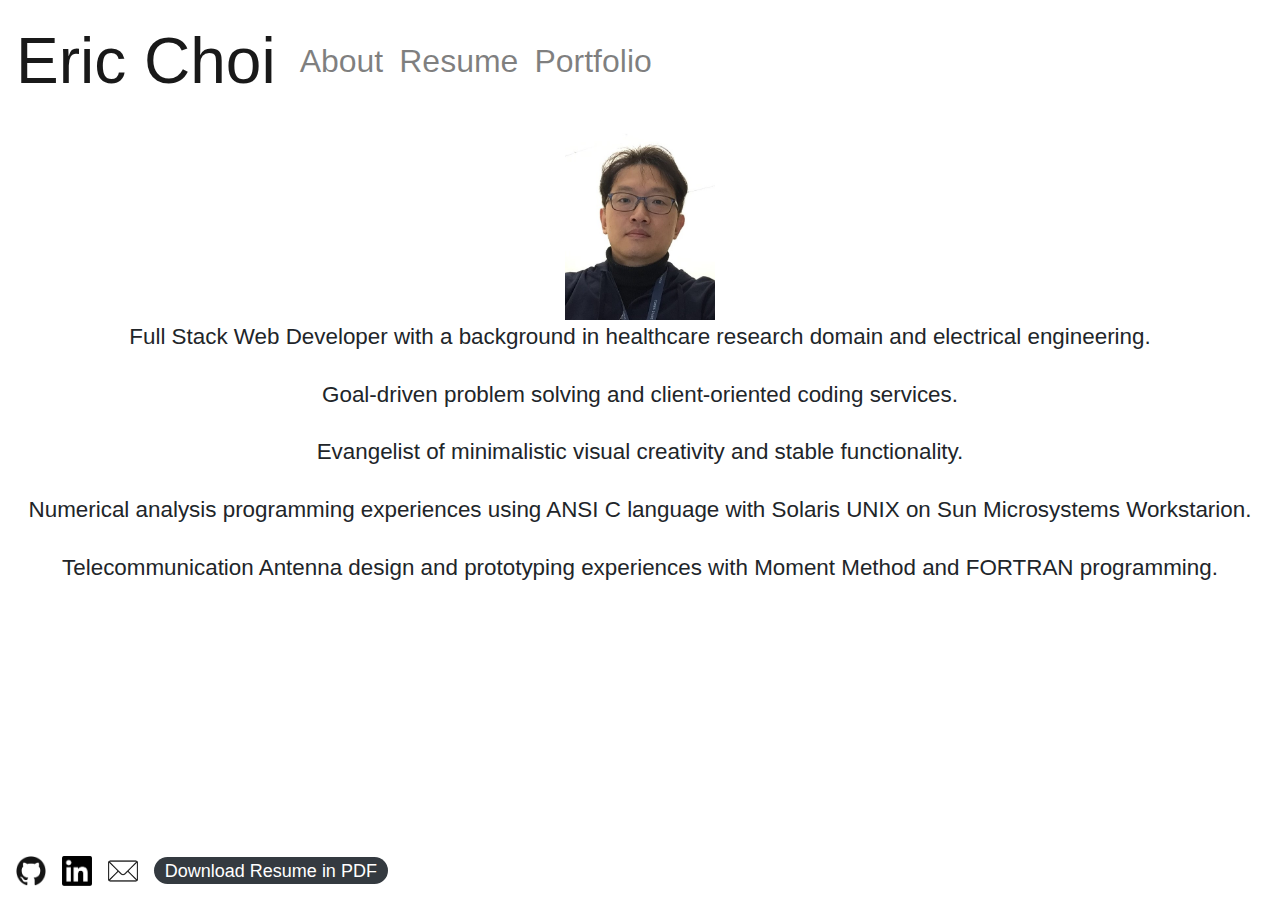
<file: about.html>
<!DOCTYPE html>
<html lang="en">

<head>
    <meta charset="UTF-8">
    <meta name="viewport" content="width=device-width, initial-scale=1.0">
    <meta http-equiv="X-UA-Compatible" content="ie=edge">
    <title>Eric Choi Portfolio</title>
    <link rel="stylesheet" type="text/css" href="assets/css/reset.css">
    <link rel="stylesheet" type="text/css" href="assets/css/style.css">
    <link rel="stylesheet" href="https://stackpath.bootstrapcdn.com/bootstrap/4.3.1/css/bootstrap.min.css"
        integrity="sha384-ggOyR0iXCbMQv3Xipma34MD+dH/1fQ784/j6cY/iJTQUOhcWr7x9JvoRxT2MZw1T" crossorigin="anonymous">
</head>

<body>
    <nav class="navbar navbar-expand-lg navbar-light bg-white fixed-top">
        <a class="navbar-brand" href="./index.html" style="font-weight: lighter; font-size: 4rem;">Eric Choi</a>
        <button class="navbar-toggler" type="button" data-toggle="collapse" data-target="#navbarNavDropdown"
            aria-controls="navbarNavDropdown" aria-expanded="false" aria-label="Toggle navigation">
            <span class="navbar-toggler-icon"></span>
        </button>
        <div class="collapse navbar-collapse" id="navbarNavDropdown">
            <ul class="navbar-nav">
                <li class="nav-item">
                    <a class="nav-link" href="./about.html">About<span class="sr-only">(current)</span></a>
                </li>
                <li class="nav-item">
                    <a class="nav-link" href="./resume.html">Resume</a>
                </li>
                <li class="nav-item">
                    <a class="nav-link" href="./portfolio.html">Portfolio</a>
                </li>
            </ul>
        </div>
    </nav>
    <br><br><br><br><br>
    <div class="aboutContainer">
        <div class="row">
            <br><br>
            <span class="profileImage">
                <img src="assets/images/eric.JPG" style="max-width: 150px;"></span>
        </div>
        <ul>
            <li>Full Stack Web Developer with a background in healthcare research domain and electrical engineering.
            </li><br>
            <li>Goal-driven problem solving and client-oriented coding services.</li><br>
            <li>Evangelist of minimalistic visual creativity and stable functionality.</li><br>
            <li>Numerical analysis programming experiences using ANSI C language with Solaris UNIX on Sun Microsystems
                Workstarion.</li><br>
            <li>Telecommunication Antenna design and prototyping experiences with Moment Method and FORTRAN programming.
            </li>
        </ul>
        <br><br>
    </div>

    <nav class="navbar fixed-bottom bg-white logo">
        <form class="form-inline">
            <a href="https://github.com/ericjchoi" class="navbar-brand" target="_blank">
                <img src="assets/images/GitHubLogoSmall.png" width="30" height="30" alt="">
            </a>
            <a href="https://linkedin.com/in/eric-choi-b4595a183" class="navbar-brand" target="_blank">
                <img src="assets/images/LinkedInLogoSmall.png" width="30" height="30" alt="">
            </a>
            <a href="mailto:ericjongilchoi@gmail.com" class="navbar-brand" target="_blank">
                <img src="assets/images/envelope.png" width="30" height="30" alt="">
            </a>
            <h4><span class="badge badge-pill badge-dark" style="margin-top: 0.6rem; font-weight: lighter;"><a
                        href="assets/images/resume_eric_choi_uw_coding.pdf" download style="color:white;">Download
                        Resume in PDF</a></span>
            </h4>
        </form>
    </nav>

    <script src="https://code.jquery.com/jquery-3.3.1.slim.min.js"
        integrity="sha384-q8i/X+965DzO0rT7abK41JStQIAqVgRVzpbzo5smXKp4YfRvH+8abtTE1Pi6jizo"
        crossorigin="anonymous"></script>
    <script src="https://cdnjs.cloudflare.com/ajax/libs/popper.js/1.14.7/umd/popper.min.js"
        integrity="sha384-UO2eT0CpHqdSJQ6hJty5KVphtPhzWj9WO1clHTMGa3JDZwrnQq4sF86dIHNDz0W1"
        crossorigin="anonymous"></script>
    <script src="https://stackpath.bootstrapcdn.com/bootstrap/4.3.1/js/bootstrap.min.js"
        integrity="sha384-JjSmVgyd0p3pXB1rRibZUAYoIIy6OrQ6VrjIEaFf/nJGzIxFDsf4x0xIM+B07jRM"
        crossorigin="anonymous"></script>
</body>

</html>
</file>
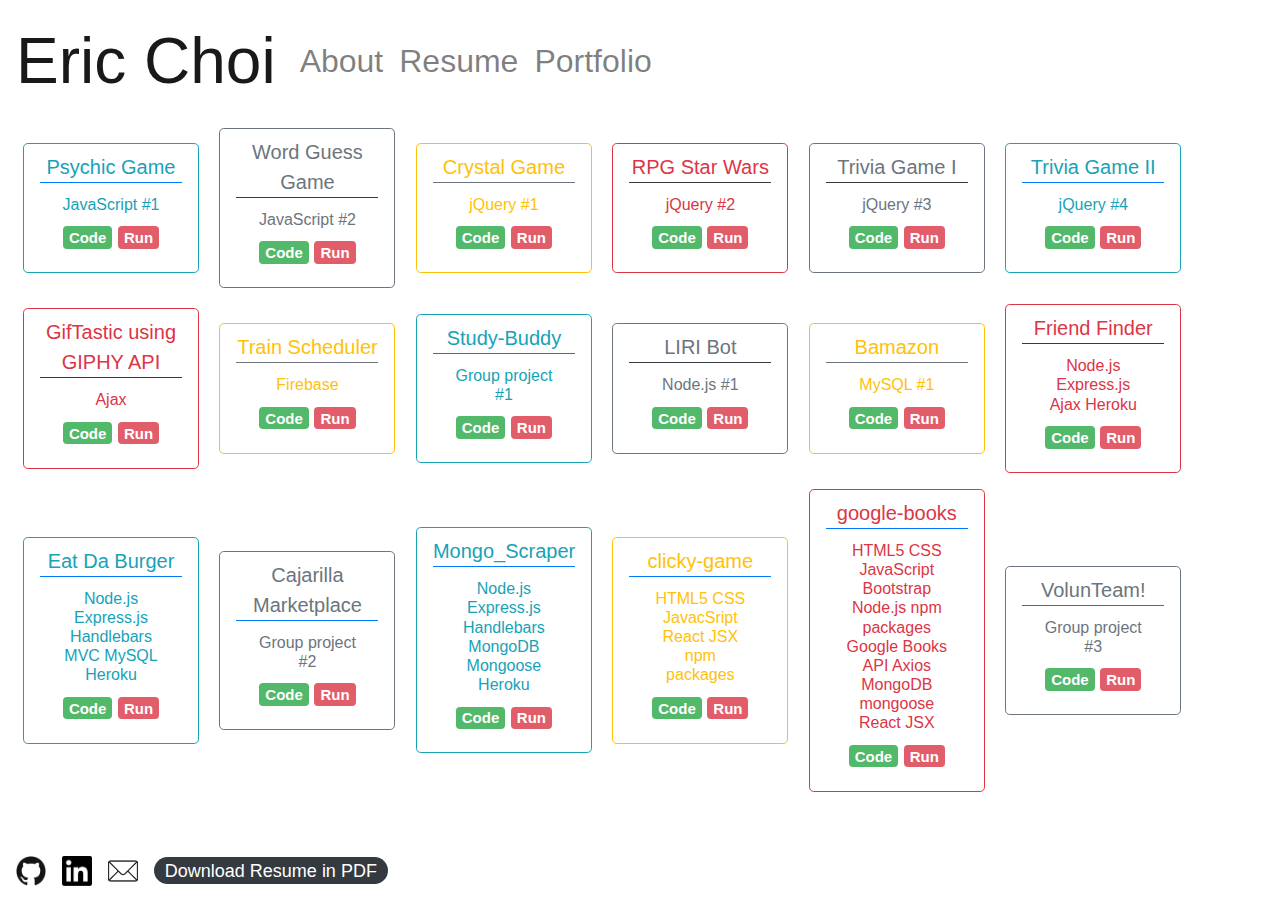
<file: portfolio.html>
<!DOCTYPE html>
<html lang="en">

<head>
    <meta charset="UTF-8">
    <meta name="viewport" content="width=device-width, initial-scale=1.0">
    <meta http-equiv="X-UA-Compatible" content="ie=edge">
    <title>Eric Choi Portfolio</title>
    <link rel="stylesheet" type="text/css" href="assets/css/reset.css">
    <link rel="stylesheet" type="text/css" href="assets/css/style.css">
    <link rel="stylesheet" href="https://stackpath.bootstrapcdn.com/bootstrap/4.3.1/css/bootstrap.min.css"
        integrity="sha384-ggOyR0iXCbMQv3Xipma34MD+dH/1fQ784/j6cY/iJTQUOhcWr7x9JvoRxT2MZw1T" crossorigin="anonymous">
</head>

<body>
    <nav class="navbar navbar-expand-lg navbar-light bg-white fixed-top">
        <a class="navbar-brand" href="./index.html" style="font-weight: lighter; font-size: 4rem;">Eric Choi</a>
        <button class="navbar-toggler" type="button" data-toggle="collapse" data-target="#navbarNavDropdown"
            aria-controls="navbarNavDropdown" aria-expanded="false" aria-label="Toggle navigation">
            <span class="navbar-toggler-icon"></span>
        </button>
        <div class="collapse navbar-collapse" id="navbarNavDropdown">
            <ul class="navbar-nav">
                <li class="nav-item">
                    <a class="nav-link" href="./about.html">About<span class="sr-only">(current)</span></a>
                </li>
                <li class="nav-item">
                    <a class="nav-link" href="./resume.html">Resume</a>
                </li>
                <li class="nav-item">
                    <a class="nav-link" href="./portfolio.html">Portfolio</a>
                </li>
            </ul>
        </div>

    </nav><br><br><br><br><br>
    <div class="portfolioContainer">
        <div class="innerPortfolio">
            <button type="button" class="btn btn-lg btn-outline-info" data-toggle="modal" data-target="#modal1">Psychic
                Game<br>
                <div class="card-footer bg-transparent border-primary">
                    <h6>JavaScript #1</h6>
                    <a href="https://github.com/ericjchoi/Psychic-Game" class="badge badge-success"
                        style="opacity: 0.8;" target="_blank">Code</a>
                    <a href="https://ericjchoi.github.io/Psychic-Game/" class="badge badge-danger" style="opacity: 0.8;"
                        target="_blank">Run</a>
                </div>
            </button>
            <!-- Modal -->
            <div class="modal fade" id="modal1" tabindex="-1" role="dialog" aria-labelledby="modal1Label"
                aria-hidden="true">
                <div class="modal-dialog" role="document">
                    <div class="modal-content">
                        <div class="modal-header">
                            <h5 class="modal-title" id="modal1Label">github.com/ericjchoi/Psychic-Game</h5>
                            <button type="button" class="close" data-dismiss="modal" aria-label="Close">
                                <span aria-hidden="true">&times;</span>
                            </button>
                        </div>
                        <div class="modal-body">
                            A letter-guessing hangman game. Application developed with JavacSript.
                        </div>
                        <div class="modal-footer">
                            <button type="button" class="btn btn-secondary" data-dismiss="modal">Close</button>
                        </div>
                    </div>
                </div>
            </div>
            <button type="button" class="btn btn-lg btn-outline-secondary" data-toggle="modal"
                data-target="#modal2">Word Guess Game<br>
                <div class="card-footer bg-transparent border-dark">
                    <h6>JavaScript #2</h6>
                    <a href="https://github.com/ericjchoi/Word-Guess-Game" class="badge badge-success"
                        style="opacity: 0.8;" target="_blank">Code</a>
                    <a href="https://ericjchoi.github.io/Word-Guess-Game/" class="badge badge-danger"
                        style="opacity: 0.8;" target="_blank">Run</a>
                </div>
            </button>
            <!-- Modal -->
            <div class="modal fade" id="modal2" tabindex="-1" role="dialog" aria-labelledby="modal2Label"
                aria-hidden="true">
                <div class="modal-dialog" role="document">
                    <div class="modal-content">
                        <div class="modal-header">
                            <h5 class="modal-title" id="modal2Label">github.com/ericjchoi/Word-Guess-Game</h5>
                            <button type="button" class="close" data-dismiss="modal" aria-label="Close">
                                <span aria-hidden="true">&times;</span>
                            </button>
                        </div>
                        <div class="modal-body">
                            A word-guessing hangman game. Application developed with JavacSript.
                        </div>
                        <div class="modal-footer">
                            <button type="button" class="btn btn-secondary" data-dismiss="modal">Close</button>
                        </div>
                    </div>
                </div>
            </div>
            <button type="button" class="btn btn-lg btn-outline-warning" data-toggle="modal"
                data-target="#modal3">Crystal Game<br>
                <div class="card-footer bg-transparent border-secondary">
                    <h6>jQuery #1</h6>
                    <a href="https://github.com/ericjchoi/unit-4-game" class="badge badge-success" style="opacity: 0.8;"
                        target="_blank">Code</a>
                    <a href="https://ericjchoi.github.io/unit-4-game/" class="badge badge-danger" style="opacity: 0.8;"
                        target="_blank">Run</a>
                </div>
            </button>
            <!-- Modal -->
            <div class="modal fade" id="modal3" tabindex="-1" role="dialog" aria-labelledby="modal3Label"
                aria-hidden="true">
                <div class="modal-dialog" role="document">
                    <div class="modal-content">
                        <div class="modal-header">
                            <h5 class="modal-title" id="modal3Label">github.com/ericjchoi/unit-4-game</h5>
                            <button type="button" class="close" data-dismiss="modal" aria-label="Close">
                                <span aria-hidden="true">&times;</span>
                            </button>
                        </div>
                        <div class="modal-body">
                            Matching the given number with clicking the gem stones which have unknown numbers assigned.
                            Application developed with jQuery.
                        </div>
                        <div class="modal-footer">
                            <button type="button" class="btn btn-secondary" data-dismiss="modal">Close</button>
                        </div>
                    </div>
                </div>
            </div>
            <button type="button" class="btn btn-lg btn-outline-danger" data-toggle="modal" data-target="#modal4">RPG
                Star Wars<br>
                <div class="card-footer bg-transparent border-dark">
                    <h6>jQuery #2</h6>
                    <a href="https://github.com/ericjchoi/RPG-Star-Wars" class="badge badge-success"
                        style="opacity: 0.8;" target="_blank">Code</a>
                    <a href="https://ericjchoi.github.io/RPG-Star-Wars/" class="badge badge-danger"
                        style="opacity: 0.8;" target="_blank">Run</a>
                </div>
            </button>
            <!-- Modal -->
            <div class="modal fade" id="modal4" tabindex="-1" role="dialog" aria-labelledby="modal4Label"
                aria-hidden="true">
                <div class="modal-dialog" role="document">
                    <div class="modal-content">
                        <div class="modal-header">
                            <h5 class="modal-title" id="modal4Label">github.com/ericjchoi/RPG-Star-Wars</h5>
                            <button type="button" class="close" data-dismiss="modal" aria-label="Close">
                                <span aria-hidden="true">&times;</span>
                            </button>
                        </div>
                        <div class="modal-body">
                            One to one space battle role playing game. Player chooses character and opponent. Clicking
                            the attack button proceeds the game. Each round proceeds until one character’s health power
                            becomes 0. When the character defeats all the opponents after each round then the game ends.
                            Application developed with HTML5, CSS, JavaScript and jQuery.
                        </div>
                        <div class="modal-footer">
                            <button type="button" class="btn btn-secondary" data-dismiss="modal">Close</button>
                        </div>
                    </div>
                </div>
            </div>
            <button type="button" class="btn btn-lg btn-outline-secondary" data-toggle="modal"
                data-target="#modal5">Trivia Game I<br>
                <div class="card-footer bg-transparent border-dark">
                    <h6>jQuery #3</h6>
                    <a href="https://github.com/ericjchoi/TriviaGameBasic" class="badge badge-success"
                        style="opacity: 0.8;" target="_blank">Code</a>
                    <a href="https://ericjchoi.github.io/TriviaGameBasic/" class="badge badge-danger"
                        style="opacity: 0.8;" target="_blank">Run</a>
                </div>
            </button>
            <!-- Modal -->
            <div class="modal fade" id="modal5" tabindex="-1" role="dialog" aria-labelledby="modal5Label"
                aria-hidden="true">
                <div class="modal-dialog" role="document">
                    <div class="modal-content">
                        <div class="modal-header">
                            <h5 class="modal-title" id="modal5Label">github.com/ericjchoi/TriviaGameBasic</h5>
                            <button type="button" class="close" data-dismiss="modal" aria-label="Close">
                                <span aria-hidden="true">&times;</span>
                            </button>
                        </div>
                        <div class="modal-body">
                            App displays trivia questions and user should answer within given time since the report will
                            be shown automatically when time is up. All the questions are displyed at once and user
                            needs to scroll if needed.
                            Application developed with HTML5, CSS, Bootstrap, JavaScript and jQuery.
                        </div>
                        <div class="modal-footer">
                            <button type="button" class="btn btn-secondary" data-dismiss="modal">Close</button>
                        </div>
                    </div>
                </div>
            </div>
            <button type="button" class="btn btn-lg btn-outline-info" data-toggle="modal" data-target="#modal6">Trivia
                Game II<br>
                <div class="card-footer bg-transparent border-primary">
                    <h6>jQuery #4</h6>
                    <a href="https://github.com/ericjchoi/TriviaGameAdvanced" class="badge badge-success"
                        style="opacity: 0.8;" target="_blank">Code</a>
                    <a href="https://ericjchoi.github.io/TriviaGameAdvanced/" class="badge badge-danger"
                        style="opacity: 0.8;" target="_blank">Run</a>
                </div>
            </button>
            <!-- Modal -->
            <div class="modal fade" id="modal6" tabindex="-1" role="dialog" aria-labelledby="modal6Label"
                aria-hidden="true">
                <div class="modal-dialog" role="document">
                    <div class="modal-content">
                        <div class="modal-header">
                            <h5 class="modal-title" id="modal6Label">github.com/ericjchoi/TriviaGameAdvanced</h5>
                            <button type="button" class="close" data-dismiss="modal" aria-label="Close">
                                <span aria-hidden="true">&times;</span>
                            </button>
                        </div>
                        <div class="modal-body">
                            App displays a trivia question and user should answer within given time since the answer
                            will be shown after the time interval. Report will
                            be shown automatically when all the questions are asked.
                            Application developed with HTML5, CSS, Bootstrap, JavaScript and jQuery.
                        </div>
                        <div class="modal-footer">
                            <button type="button" class="btn btn-secondary" data-dismiss="modal">Close</button>
                        </div>
                    </div>
                </div>
            </div>
            <button type="button" class="btn btn-lg btn-outline-danger" data-toggle="modal"
                data-target="#modal7">GifTastic using GIPHY
                API<br>
                <div class="card-footer bg-transparent border-dark">
                    <h6>Ajax</h6>
                    <a href="https://github.com/ericjchoi/GifTastic" class="badge badge-success" style="opacity: 0.8;"
                        target="_blank">Code</a>
                    <a href="https://ericjchoi.github.io/GifTastic/" class="badge badge-danger" style="opacity: 0.8;"
                        target="_blank">Run</a>
                </div>
            </button>
            <!-- Modal -->
            <div class="modal fade" id="modal7" tabindex="-1" role="dialog" aria-labelledby="modal7Label"
                aria-hidden="true">
                <div class="modal-dialog" role="document">
                    <div class="modal-content">
                        <div class="modal-header">
                            <h5 class="modal-title" id="modal7Label">github.com/ericjchoi/GifTastic</h5>
                            <button type="button" class="close" data-dismiss="modal" aria-label="Close">
                                <span aria-hidden="true">&times;</span>
                            </button>
                        </div>
                        <div class="modal-body">
                            General (Rate: G) GIFs searching app using GIPHY API. Default status of searched images are
                            static and it toggles between static and animated status upon user's click-on-image event.
                            Application developed with HTML5, CSS, Giphy API, Ajax and JavaScript.
                        </div>
                        <div class="modal-footer">
                            <button type="button" class="btn btn-secondary" data-dismiss="modal">Close</button>
                        </div>
                    </div>
                </div>
            </div>
            <button type="button" class="btn btn-lg btn-outline-warning" data-toggle="modal" data-target="#modal8">Train
                Scheduler<br>
                <div class="card-footer bg-transparent border-secondary">
                    <h6>Firebase</h6>
                    <a href="https://github.com/ericjchoi/FirebaseAssignmentBasic" class="badge badge-success"
                        style="opacity: 0.8;" target="_blank">Code</a>
                    <a href="https://ericjchoi.github.io/FirebaseAssignmentBasic/" class="badge badge-danger"
                        style="opacity: 0.8;" target="_blank">Run</a>
                </div>
            </button>
            <!-- Modal -->
            <div class="modal fade" id="modal8" tabindex="-1" role="dialog" aria-labelledby="modal8Label"
                aria-hidden="true">
                <div class="modal-dialog" role="document">
                    <div class="modal-content">
                        <div class="modal-header">
                            <h5 class="modal-title" id="modal8Label">github.com/ericjchoi/FirebaseAssignmentBasic</h5>
                            <button type="button" class="close" data-dismiss="modal" aria-label="Close">
                                <span aria-hidden="true">&times;</span>
                            </button>
                        </div>
                        <div class="modal-body">
                            Train scheduler application. Add train information in the text-boxes. All fields are
                            required and must be properly entered with correct data type and format to
                            avoid display error. Clicking submit button updates Firebase database with newly added train
                            information appended.
                            Current train schedule card displays the saved data from Firebase database.
                            Multiple browsers with the same database url are updated automatically upon every
                            submission. Clicking the specific delete button removes the corresponding information from
                            firebase
                            database. User submission automatically updates for multiple browsers in real time.
                            User's delete event updates user's browser in real time, and other multiple browsers will be
                            updated in next available update time.
                            All multiple browsers will be updated every 60 seconds automatically.
                            Application developed with HTML5, CSS, Bootstrap, JavaScript, jQuery, Moment.js and
                            Firebase.
                        </div>
                        <div class="modal-footer">
                            <button type="button" class="btn btn-secondary" data-dismiss="modal">Close</button>
                        </div>
                    </div>
                </div>
            </div>
            <button type="button" class="btn btn-lg btn-outline-info" data-toggle="modal"
                data-target="#modal9">Study-Buddy<br>
                <div class="card-footer bg-transparent border-primary">
                    <h6>Group project #1</h6>
                    <a href="https://github.com/jlcoden/Study-Buddy" class="badge badge-success" style="opacity: 0.8;"
                        target="_blank">Code</a>
                    <a href="https://jlcoden.github.io/Study-Buddy/" class="badge badge-danger" style="opacity: 0.8;"
                        target="_blank">Run</a>
                </div>
            </button>
            <!-- Modal -->
            <div class="modal fade" id="modal9" tabindex="-1" role="dialog" aria-labelledby="modal9Label"
                aria-hidden="true">
                <div class="modal-dialog" role="document">
                    <div class="modal-content">
                        <div class="modal-header">
                            <h5 class="modal-title" id="modal9Label">github.com/jlcoden/Study-Buddy</h5>
                            <button type="button" class="close" data-dismiss="modal" aria-label="Close">
                                <span aria-hidden="true">&times;</span>
                            </button>
                        </div>
                        <div class="modal-body">
                            StudyBuddy is an app designed to let students arrange study sessions. It helps organize your
                            schedule and strengthen your network. It offers weather data, maps, and directions to study
                            session meet ups. Application developed with HTML5, CSS, JavaScript, Google Maps and Places
                            API,
                            Open Weather API, Materialize and Firebase.
                        </div>
                        <div class="modal-footer">
                            <button type="button" class="btn btn-secondary" data-dismiss="modal">Close</button>
                        </div>
                    </div>
                </div>
            </div>
            <button type="button" class="btn btn-lg btn-outline-secondary" data-toggle="modal"
                data-target="#modal10">LIRI Bot<br>
                <div class="card-footer bg-transparent border-dark">
                    <h6>Node.js #1</h6>
                    <a href="https://github.com/ericjchoi/liri-node-app" class="badge badge-success"
                        style="opacity: 0.8;" target="_blank">Code</a>
                    <a href="https://github.com/ericjchoi/liri-node-app" class="badge badge-danger"
                        style="opacity: 0.8;" target="_blank">Run</a>
                </div>
            </button>
            <!-- Modal -->
            <div class="modal fade" id="modal10" tabindex="-1" role="dialog" aria-labelledby="modal10Label"
                aria-hidden="true">
                <div class="modal-dialog" role="document">
                    <div class="modal-content">
                        <div class="modal-header">
                            <h5 class="modal-title" id="modal10Label">github.com/ericjchoi/liri-node-app</h5>
                            <button type="button" class="close" data-dismiss="modal" aria-label="Close">
                                <span aria-hidden="true">&times;</span>
                            </button>
                        </div>
                        <div class="modal-body">
                            A command line Node.js application that takes in parameters and give search result back
                            using APIs.
                            Application developed with Node.js, Spotify API, OMDB API, Bands in town API, JavacSript,
                            npm packages and Axios.
                        </div>
                        <div class="modal-footer">
                            <button type="button" class="btn btn-secondary" data-dismiss="modal">Close</button>
                        </div>
                    </div>
                </div>
            </div>
            <button type="button" class="btn btn-lg btn-outline-warning" data-toggle="modal"
                data-target="#modal11">Bamazon<br>
                <div class="card-footer bg-transparent border-secondary">
                    <h6>MySQL #1</h6>
                    <a href="https://github.com/ericjchoi/bamazon" class="badge badge-success" style="opacity: 0.8;"
                        target="_blank">Code</a>
                    <a href="https://github.com/ericjchoi/bamazon" class="badge badge-danger" style="opacity: 0.8;"
                        target="_blank">Run</a>
                </div>
            </button>
            <!-- Modal -->
            <div class="modal fade" id="modal11" tabindex="-1" role="dialog" aria-labelledby="modal11Label"
                aria-hidden="true">
                <div class="modal-dialog" role="document">
                    <div class="modal-content">
                        <div class="modal-header">
                            <h5 class="modal-title" id="modal11Label">github.com/ericjchoi/bamazon</h5>
                            <button type="button" class="close" data-dismiss="modal" aria-label="Close">
                                <span aria-hidden="true">&times;</span>
                            </button>
                        </div>
                        <div class="modal-body">
                            An Amazon-like commandline store-front Node.js application using MySQL.
                            Application developed with Node.js, npm packages (inquirer and mysql), JavaScript and MySQL.
                        </div>
                        <div class="modal-footer">
                            <button type="button" class="btn btn-secondary" data-dismiss="modal">Close</button>
                        </div>
                    </div>
                </div>
            </div>
            <button type="button" class="btn btn-lg btn-outline-danger" data-toggle="modal"
                data-target="#modal12">Friend Finder<br>
                <div class="card-footer bg-transparent border-dark">
                    <h6>Node.js Express.js Ajax Heroku</h6>
                    <a href="https://github.com/ericjchoi/FriendFinder" class="badge badge-success"
                        style="opacity: 0.8;" target="_blank">Code</a>
                    <a href="https://infinite-fortress-35051.herokuapp.com/" class="badge badge-danger"
                        style="opacity: 0.8;" target="_blank">Run</a>
                </div>
            </button>
            <!-- Modal -->
            <div class="modal fade" id="modal12" tabindex="-1" role="dialog" aria-labelledby="modal12Label"
                aria-hidden="true">
                <div class="modal-dialog" role="document">
                    <div class="modal-content">
                        <div class="modal-header">
                            <h5 class="modal-title" id="modal12Label">github.com/ericjchoi/FriendFinder</h5>
                            <button type="button" class="close" data-dismiss="modal" aria-label="Close">
                                <span aria-hidden="true">&times;</span>
                            </button>
                        </div>
                        <div class="modal-body">
                            A compatibility finding server application deployed on Heroku. User submission of suevery
                            will suggest best matching friend.
                            Application developed with JavaScript, Node.js, Express.js and Ajax.
                        </div>
                        <div class="modal-footer">
                            <button type="button" class="btn btn-secondary" data-dismiss="modal">Close</button>
                        </div>
                    </div>
                </div>
            </div>
            <button type="button" class="btn btn-lg btn-outline-info" data-toggle="modal" data-target="#modal13">Eat Da
                Burger<br>
                <div class="card-footer bg-transparent border-primary">
                    <h6>Node.js Express.js Handlebars MVC MySQL Heroku</h6>
                    <a href="https://github.com/ericjchoi/burger" class="badge badge-success" style="opacity: 0.8;"
                        target="_blank">Code</a>
                    <a href="https://aqueous-tundra-65909.herokuapp.com/" class="badge badge-danger"
                        style="opacity: 0.8;" target="_blank">Run</a>
                </div>
            </button>
            <!-- Modal -->
            <div class="modal fade" id="modal13" tabindex="-1" role="dialog" aria-labelledby="modal13Label"
                aria-hidden="true">
                <div class="modal-dialog" role="document">
                    <div class="modal-content">
                        <div class="modal-header">
                            <h5 class="modal-title" id="modal13Label">github.com/ericjchoi/burger</h5>
                            <button type="button" class="close" data-dismiss="modal" aria-label="Close">
                                <span aria-hidden="true">&times;</span>
                            </button>
                        </div>
                        <div class="modal-body">
                            Eat-Da-Burger app is a MySQL CRUD MVC application where users can create, add, update and
                            delete burger data in MySQL database and render updated results on the browser.
                            Application developed with JavaScript, Node.js, Express.js, Ajax, MySQL, Handlebars.
                        </div>
                        <div class="modal-footer">
                            <button type="button" class="btn btn-secondary" data-dismiss="modal">Close</button>
                        </div>
                    </div>
                </div>
            </div>
            <button type="button" class="btn btn-lg btn-outline-secondary" data-toggle="modal"
                data-target="#modal14">Cajarilla Marketplace<br>
                <div class="card-footer bg-transparent border-primary">
                    <h6>Group project #2</h6>
                    <a href="https://github.com/lamashree/Project-2" class="badge badge-success" style="opacity: 0.8;"
                        target="_blank">Code</a>
                    <a href="https://cajarilla-marketplace.herokuapp.com/" class="badge badge-danger"
                        style="opacity: 0.8;" target="_blank">Run</a>
                </div>
            </button>
            <!-- Modal -->
            <div class="modal fade" id="modal14" tabindex="-1" role="dialog" aria-labelledby="modal14Label"
                aria-hidden="true">
                <div class="modal-dialog" role="document">
                    <div class="modal-content">
                        <div class="modal-header">
                            <h5 class="modal-title" id="modal14Label">github.com/lamashree/Project-2</h5>
                            <button type="button" class="close" data-dismiss="modal" aria-label="Close">
                                <span aria-hidden="true">&times;</span>
                            </button>
                        </div>
                        <div class="modal-body">
                            Cajarilla Marketplace is an e-commerce application. Users can post items for sale with
                            detail description of the product. User can view items
                            that are currently for sale and place offers on items to purchase them. Users who post items
                            can either accept or reject offers on their items.
                            Application developed with HTML5, CSS, JavaScript, Node.js, Express.js, Ajax, MySQL,
                            Sequelize ORM and Google Maps API.
                        </div>
                        <div class="modal-footer">
                            <button type="button" class="btn btn-secondary" data-dismiss="modal">Close</button>
                        </div>
                    </div>
                </div>
            </div>
            <button type="button" class="btn btn-lg btn-outline-info" data-toggle="modal"
                data-target="#modal15">Mongo_Scraper<br>
                <div class="card-footer bg-transparent border-primary">
                    <h6>Node.js Express.js Handlebars MongoDB Mongoose Heroku</h6>
                    <a href="https://github.com/ericjchoi/Mongo_Scraper" class="badge badge-success"
                        style="opacity: 0.8;" target="_blank">Code</a>
                    <a href="https://pure-sierra-54185.herokuapp.com/" class="badge badge-danger" style="opacity: 0.8;"
                        target="_blank">Run</a>
                </div>
            </button>
            <!-- Modal -->
            <div class="modal fade" id="modal15" tabindex="-1" role="dialog" aria-labelledby="modal15Label"
                aria-hidden="true">
                <div class="modal-dialog" role="document">
                    <div class="modal-content">
                        <div class="modal-header">
                            <h5 class="modal-title" id="modal15Label">github.com/ericjchoi/Mongo_Scraper</h5>
                            <button type="button" class="close" data-dismiss="modal" aria-label="Close">
                                <span aria-hidden="true">&times;</span>
                            </button>
                        </div>
                        <div class="modal-body">
                            New York Times news article scraping application where users can scrape the current article
                            and make notes and save/delete notes. Currently, the note feature is under development.
                            Application developed with HTML5, CSS, JavaScript, Bootstrap, Express-Handlebars, jQuery,
                            Axios, npm packages, Node.js, Mongoose ODM and MongoDB.
                        </div>
                        <div class="modal-footer">
                            <button type="button" class="btn btn-secondary" data-dismiss="modal">Close</button>
                        </div>
                    </div>
                </div>
            </div>
            <button type="button" class="btn btn-lg btn-outline-warning" data-toggle="modal"
                data-target="#modal16">clicky-game<br>
                <div class="card-footer bg-transparent border-primary">
                    <h6>HTML5 CSS JavacSript React JSX npm packages</h6>
                    <a href="https://github.com/ericjchoi/clicky-game" class="badge badge-success" style="opacity: 0.8;"
                        target="_blank">Code</a>
                    <a href="https://ericjchoi.github.io/clicky-game/" class="badge badge-danger" style="opacity: 0.8;"
                        target="_blank">Run</a>
                </div>
            </button>
            <!-- Modal -->
            <div class="modal fade" id="modal16" tabindex="-1" role="dialog" aria-labelledby="modal16Label"
                aria-hidden="true">
                <div class="modal-dialog" role="document">
                    <div class="modal-content">
                        <div class="modal-header">
                            <h5 class="modal-title" id="modal16Label">github.com/ericjchoi/clicky-game</h5>
                            <button type="button" class="close" data-dismiss="modal" aria-label="Close">
                                <span aria-hidden="true">&times;</span>
                            </button>
                        </div>
                        <div class="modal-body">
                            Clicking game application developed with React. Unduplicated clicks lead the user to win the
                            game. Wrong click will shake the images and reset the game. Each click will shuffle the
                            pictures. Beat the high score!
                            Application developed with HTML5, CSS, JavaScript, React, JSX and npm packages.
                        </div>
                        <div class="modal-footer">
                            <button type="button" class="btn btn-secondary" data-dismiss="modal">Close</button>
                        </div>
                    </div>
                </div>
            </div>
            <button type="button" class="btn btn-lg btn-outline-danger" data-toggle="modal"
                data-target="#modal17">google-books<br>
                <div class="card-footer bg-transparent border-primary">
                    <h6>HTML5 CSS JavaScript Bootstrap Node.js npm packages Google Books API Axios MongoDB mongoose
                        React
                        JSX</h6>
                    <a href="https://github.com/ericjchoi/google-books" class="badge badge-success"
                        style="opacity: 0.8;" target="_blank">Code</a>
                    <a href="https://shrouded-reef-42849.herokuapp.com/" class="badge badge-danger"
                        style="opacity: 0.8;" target="_blank">Run</a>
                </div>
            </button>
            <!-- Modal -->
            <div class="modal fade" id="modal17" tabindex="-1" role="dialog" aria-labelledby="modal17Label"
                aria-hidden="true">
                <div class="modal-dialog" role="document">
                    <div class="modal-content">
                        <div class="modal-header">
                            <h5 class="modal-title" id="modal17Label">github.com/ericjchoi/google-books</h5>
                            <button type="button" class="close" data-dismiss="modal" aria-label="Close">
                                <span aria-hidden="true">&times;</span>
                            </button>
                        </div>
                        <div class="modal-body">
                            Book search application utilizing Google Books API. Users can also save books of interest in
                            MongoDB. View button will link to the book's information link. Delete button will delete
                            book data from MongoDB.
                            Application developed with HTML5, CSS, JavaScript, Bootstrap, Node.js, npm packages, Google
                            Books API, Axios, MongoDB, Mongoose ODM, React and JSX.
                        </div>
                        <div class="modal-footer">
                            <button type="button" class="btn btn-secondary" data-dismiss="modal">Close</button>
                        </div>
                    </div>
                </div>
            </div>
            <button type="button" class="btn btn-lg btn-outline-secondary" data-toggle="modal"
                data-target="#modal18">VolunTeam!<br>
                <div class="card-footer bg-transparent border-primary">
                    <h6>Group project #3</h6>
                    <a href="https://github.com/ajperkins92/Project-3" class="badge badge-success" style="opacity: 0.8;"
                        target="_blank">Code</a>
                    <a href="https://quiet-hamlet-85082.herokuapp.com/" class="badge badge-danger" style="opacity: 0.8;"
                        target="_blank">Run</a>
                </div>
            </button>
            <!-- Modal -->
            <div class="modal fade" id="modal18" tabindex="-1" role="dialog" aria-labelledby="modal18Label"
                aria-hidden="true">
                <div class="modal-dialog" role="document">
                    <div class="modal-content">
                        <div class="modal-header">
                            <h5 class="modal-title" id="modal18Label">github.com/ajperkins92/Project-3</h5>
                            <button type="button" class="close" data-dismiss="modal" aria-label="Close">
                                <span aria-hidden="true">&times;</span>
                            </button>
                        </div>
                        <div class="modal-body">
                            Community-building application built in a group where users can exchange volunteering
                            information in their community.
                            Application developed with Node.js, Express.js, React, MongoDB, Mongoose ODM, Materialize,
                            Google Maps API, Moment and Nodemailer.
                        </div>
                        <div class="modal-footer">
                            <button type="button" class="btn btn-secondary" data-dismiss="modal">Close</button>
                        </div>
                    </div>
                </div>
            </div>
        </div>
    </div>
    <nav class="navbar fixed-bottom bg-white logo">
        <form class="form-inline">
            <a href="https://github.com/ericjchoi" class="navbar-brand" target="_blank">
                <img src="assets/images/GitHubLogoSmall.png" width="30" height="30" alt="">
            </a>
            <a href="https://linkedin.com/in/eric-choi-b4595a183" class="navbar-brand" target="_blank">
                <img src="assets/images/LinkedInLogoSmall.png" width="30" height="30" alt="">
            </a>
            <a href="mailto:ericjongilchoi@gmail.com" class="navbar-brand" target="_blank">
                <img src="assets/images/envelope.png" width="30" height="30" alt="">
            </a>
            <h4><span class="badge badge-pill badge-dark" style="margin-top: 0.6rem; font-weight: lighter;"><a
                        href="assets/images/resume_eric_choi_uw_coding.pdf" download style="color:white;">Download
                        Resume in PDF</a></span>
            </h4>
        </form>
    </nav><br><br><br>

    <script src="https://code.jquery.com/jquery-3.3.1.slim.min.js"
        integrity="sha384-q8i/X+965DzO0rT7abK41JStQIAqVgRVzpbzo5smXKp4YfRvH+8abtTE1Pi6jizo"
        crossorigin="anonymous"></script>
    <script src="https://cdnjs.cloudflare.com/ajax/libs/popper.js/1.14.7/umd/popper.min.js"
        integrity="sha384-UO2eT0CpHqdSJQ6hJty5KVphtPhzWj9WO1clHTMGa3JDZwrnQq4sF86dIHNDz0W1"
        crossorigin="anonymous"></script>
    <script src="https://stackpath.bootstrapcdn.com/bootstrap/4.3.1/js/bootstrap.min.js"
        integrity="sha384-JjSmVgyd0p3pXB1rRibZUAYoIIy6OrQ6VrjIEaFf/nJGzIxFDsf4x0xIM+B07jRM"
        crossorigin="anonymous"></script>
</body>

</html>
</file>
<file: assets/css/style.css>
.indexContainer, .aboutContainer, .portfolioContainer {
    margin: 0 15px 0 15px;
}
.dot {
    height: 200px;
    width: 200px;
    background-color: rgb(141, 211, 161);
    border-radius: 50%;
    display: inline-block;
  }
  .btn {
      margin: 0.5rem;
      width: 11rem;
  }
  .btn:hover {
   width: 11.5rem;
  }
  .nav-item {
      font-size: 2rem;
      font-weight: lighter;
  }
  li {
      text-align: center;
      font-family: unset;
      font-size: 1.4rem;
      font-weight: lighter;
      font-stretch: wider;
  }
  .profileImage {
      margin: auto;
  }
</file>
